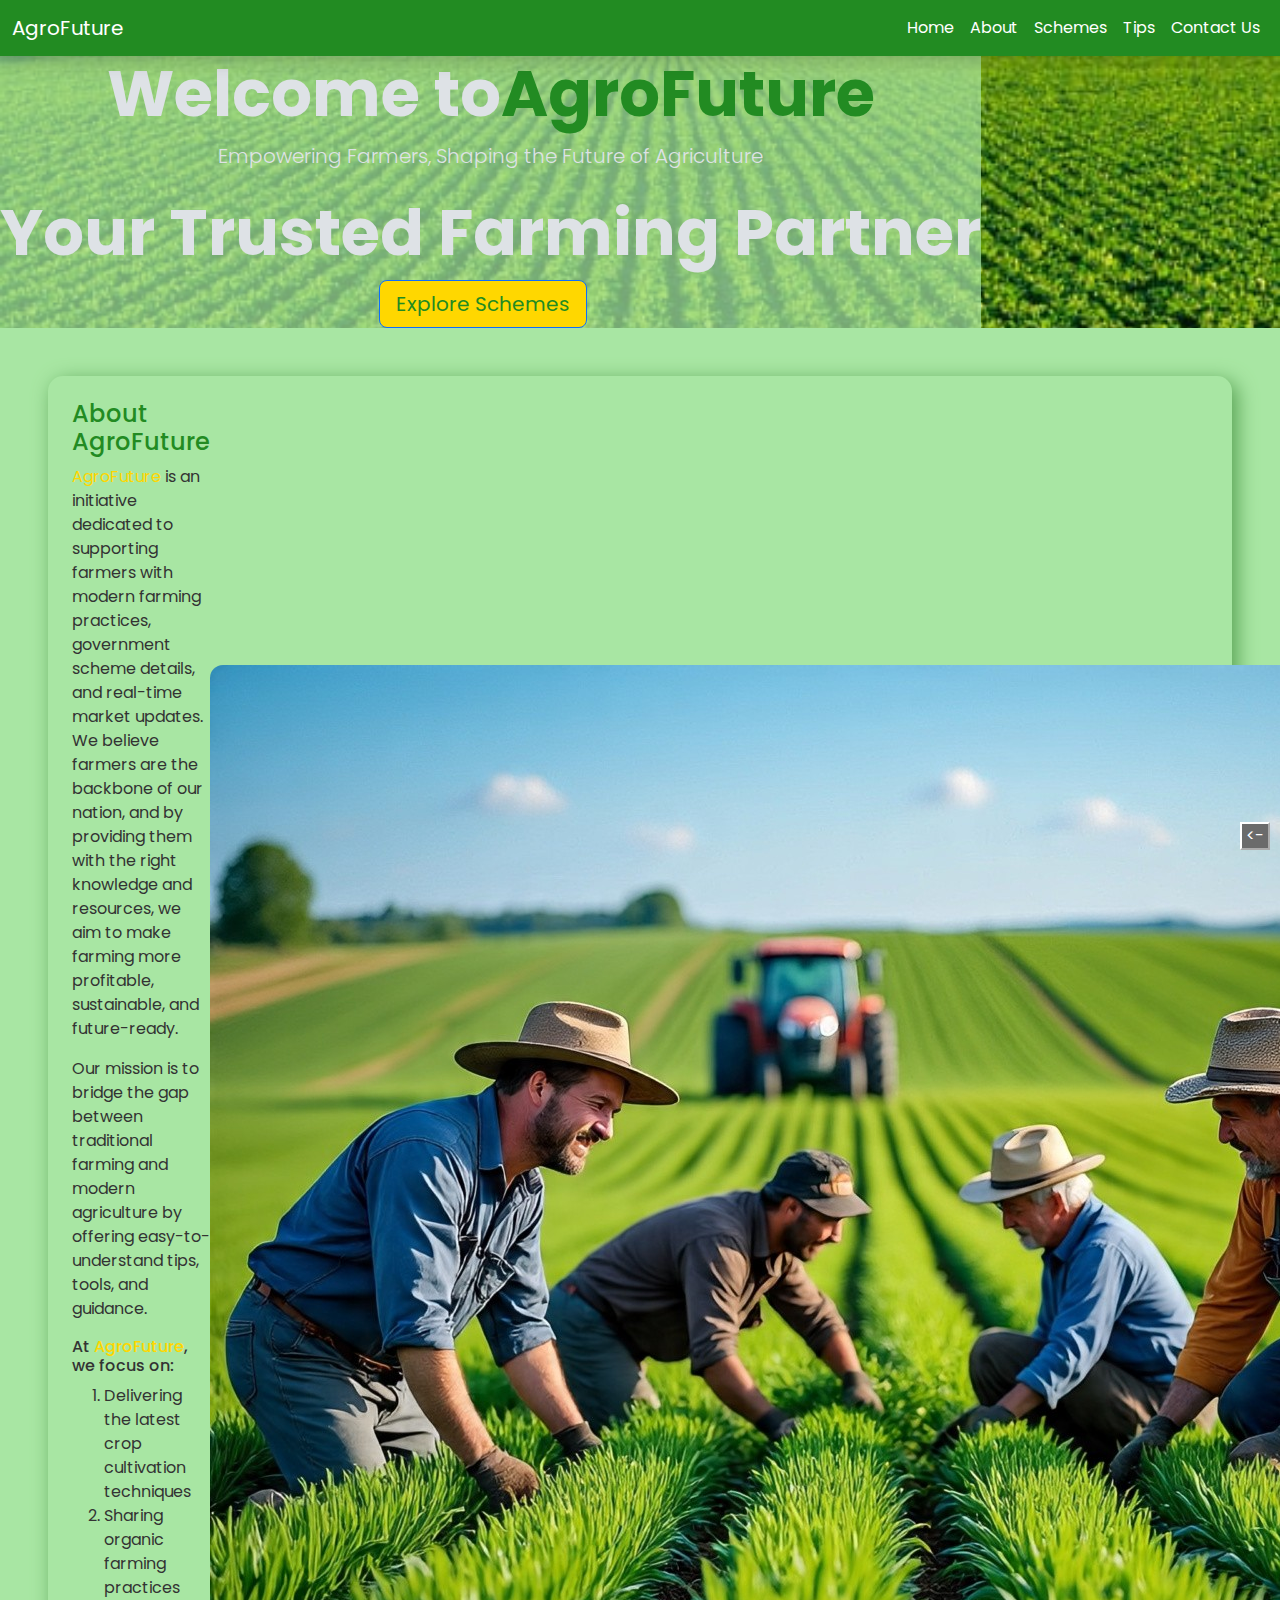
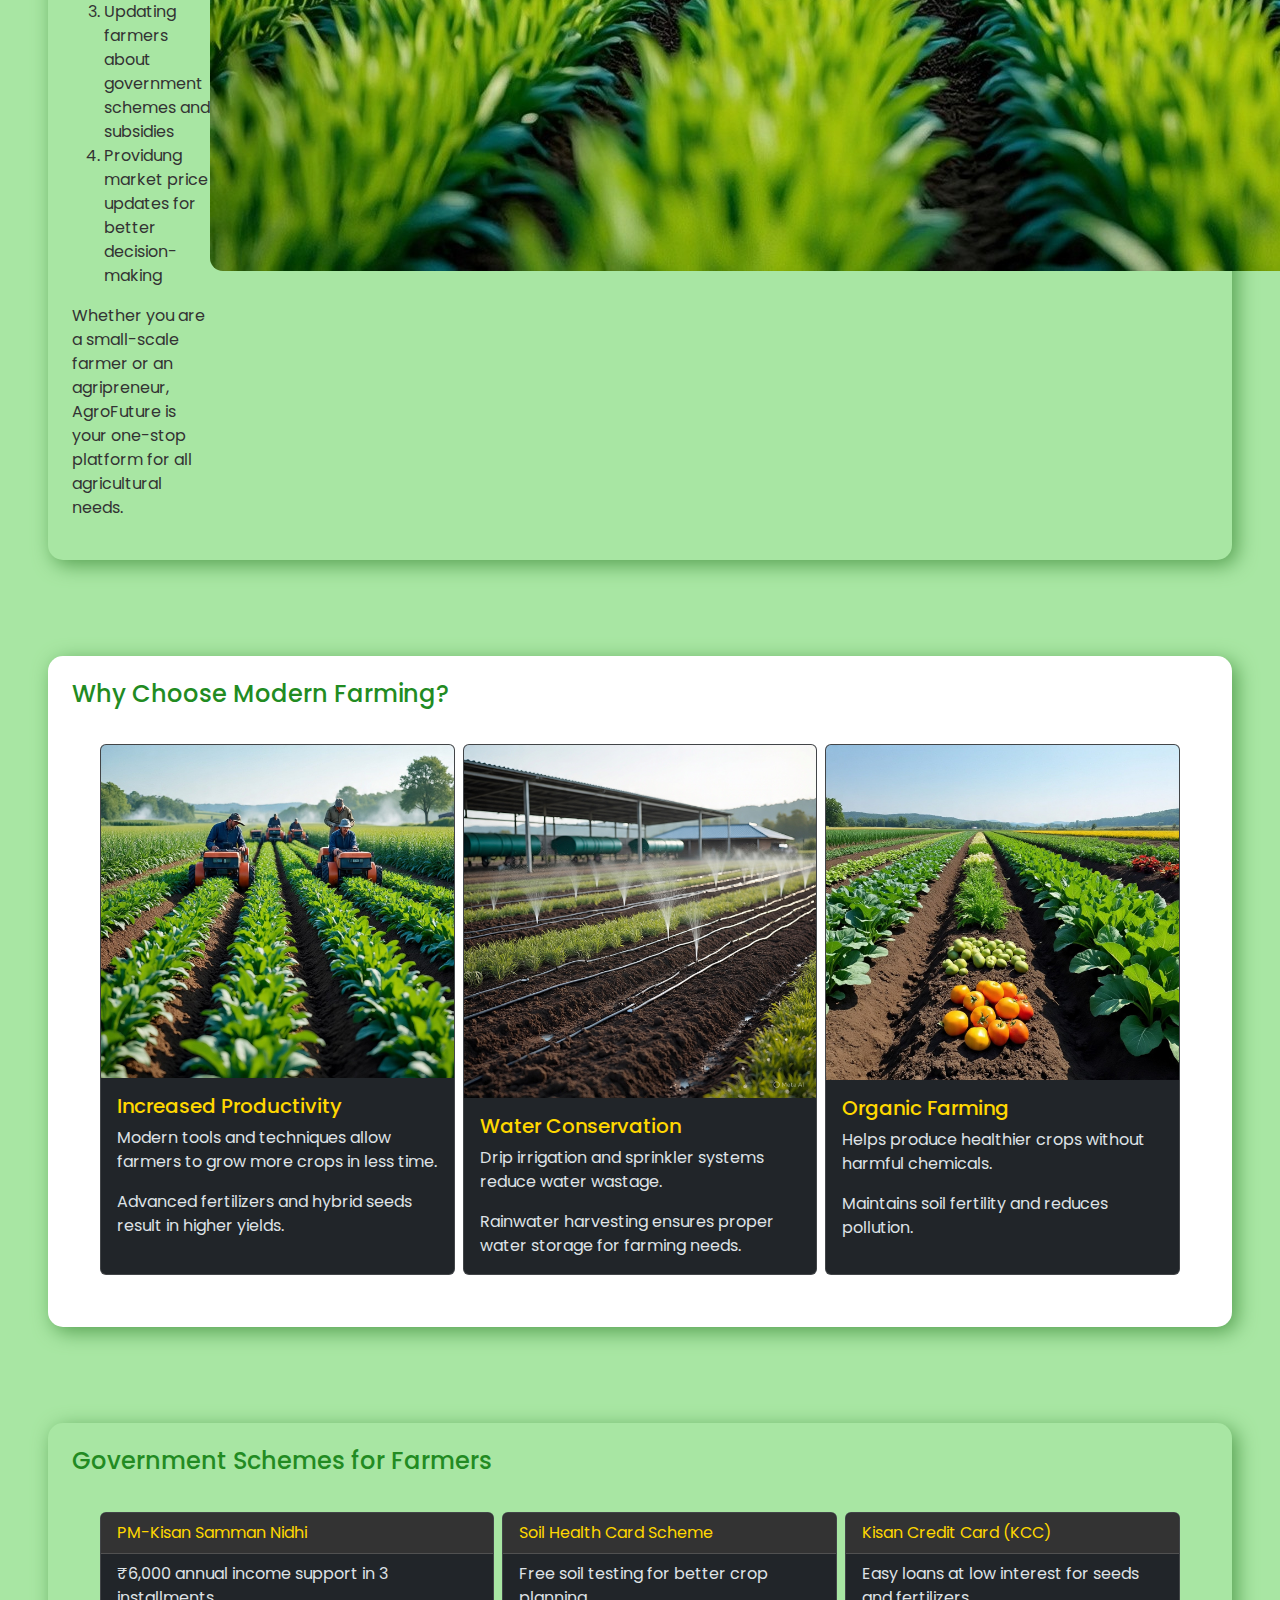
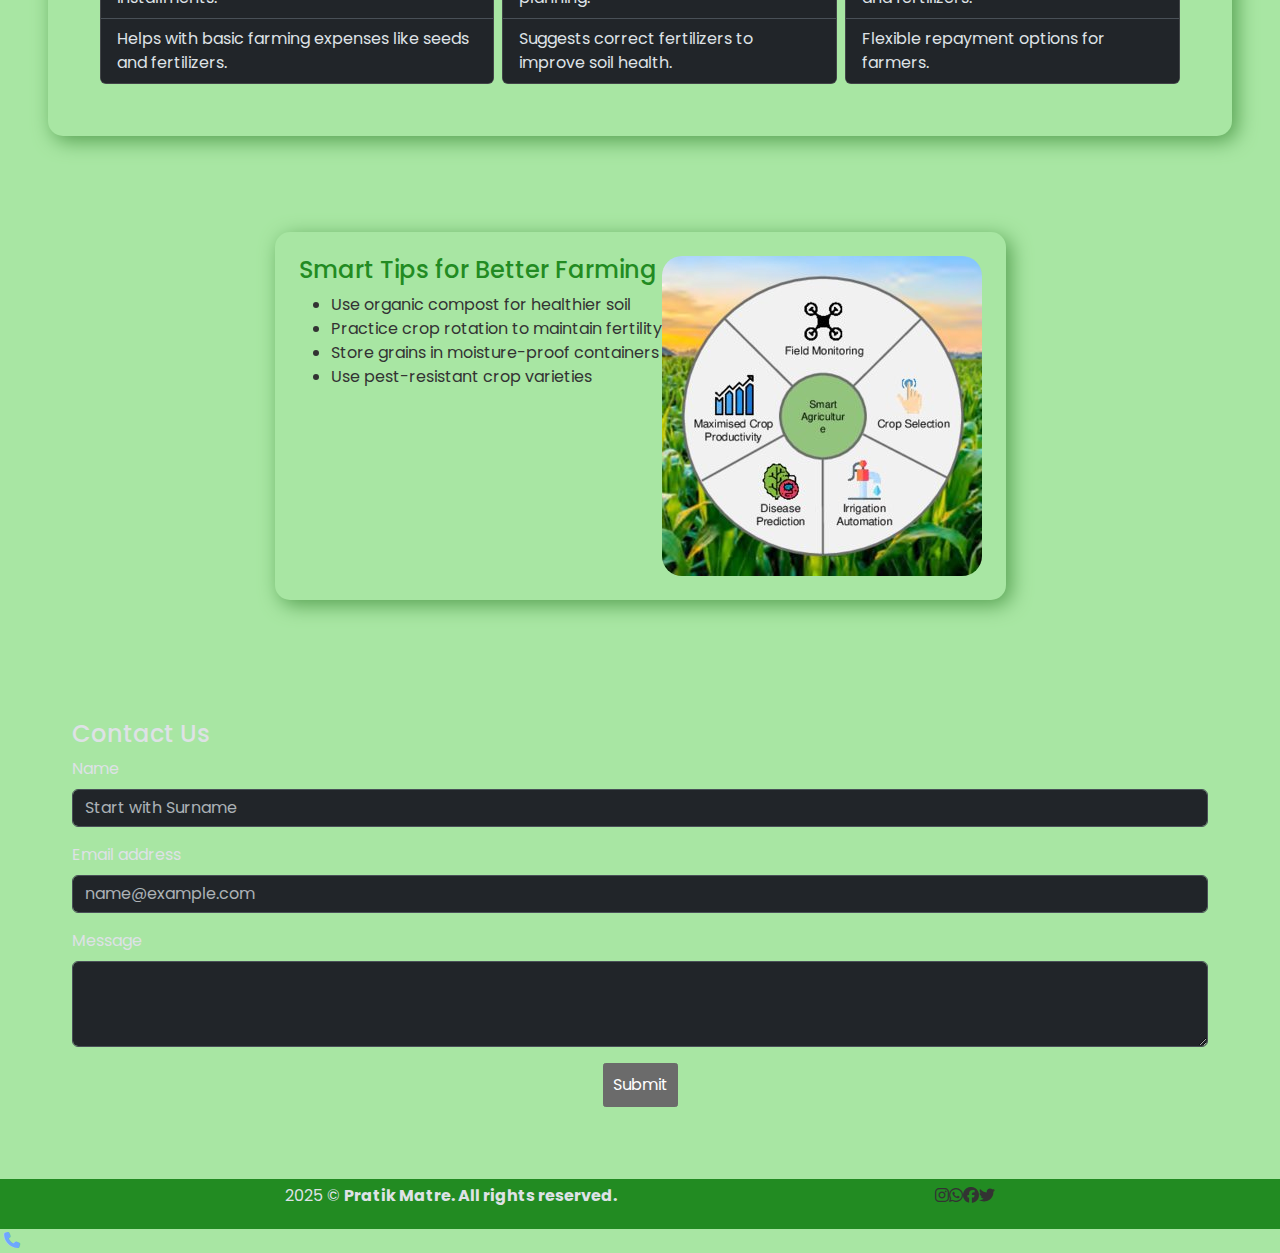
<file: index.html>
<!DOCTYPE html>
<html lang="en" data-bs-theme="dark">
  <head>
    <meta charset="UTF-8" />
    <meta name="viewport" content="width=device-width, initial-scale=1.0" />
    <title>AgroFuture</title>
    <!-- css file -->
    <link rel="stylesheet" href="css/style.css" />
    <!-- bootstrap 5.3.3 -->
    <link
      href="https://cdn.jsdelivr.net/npm/bootstrap@5.3.3/dist/css/bootstrap.min.css"
      rel="stylesheet"
    />
    <!-- font-awesome -->
    <link
      rel="stylesheet"
      href="https://cdnjs.cloudflare.com/ajax/libs/font-awesome/6.7.2/css/all.min.css"
    />
  </head>
  <body>
    <!-- Navbar -->
    <nav class="navbar navbar-expand-lg shadow">
      <div class="container-fluid">
        <!-- Left Side: Brand -->
        <a class="navbar-brand text-white" href="#">AgroFuture</a>

        <!-- Right Side: Toggle Button -->
        <button
          class="navbar-toggler ms-auto"
          type="button"
          data-bs-toggle="collapse"
          data-bs-target="#navbarSupportedContent"
          aria-controls="navbarSupportedContent"
          aria-expanded="false"
          aria-label="Toggle navigation"
        >
          <span class="navbar-toggler-icon"></span>
        </button>

        <!-- Navbar Links -->
        <div
          class="collapse navbar-collapse justify-content-end"
          id="navbarSupportedContent"
        >
          <ul class="navbar-nav mb-2 mb-lg-0">
            <li class="nav-item">
              <a class="nav-link active text-white" href="#home">Home</a>
            </li>
            <li class="nav-item">
              <a class="nav-link text-white" href="#about">About</a>
            </li>
            <li class="nav-item">
              <a class="nav-link text-white" href="#schemes">Schemes</a>
            </li>
            <li class="nav-item">
              <a class="nav-link text-white" href="#tips">Tips</a>
            </li>
            <li class="nav-item">
              <a class="nav-link text-white" href="#contact">Contact Us</a>
            </li>
          </ul>
        </div>
      </div>
    </nav>

    <section
      class="hero d-flex align-items-center justify-content-start text-center"
    >
      <div id="home" class="hero1">
        <div class="content">
          <h2 class="display-3 fw-bold">Welcome to<span>AgroFuture</span></h2>
          <p class="lead mb-4">
            Empowering Farmers, Shaping the Future of Agriculture
          </p>
          <h4 class="display-3 fw-bold">Your Trusted Farming Partner</h4>
          <a href="#courses" class="btn btn-primary btn-lg me-3">
            Explore Schemes
          </a>
        </div>
      </div>
    </section>

    <!-- about section -->
    <section class="about-section p-5" id="about">
      <div class="about d-flex justify-content-start align-items-center p-4">
        <div class="about-content">
          <h4>About AgroFuture</h4>
          <p>
            <span>AgroFuture</span> is an initiative dedicated to supporting
            farmers with modern farming practices, government scheme details,
            and real-time market updates. We believe farmers are the backbone of
            our nation, and by providing them with the right knowledge and
            resources, we aim to make farming more profitable, sustainable, and
            future-ready.
          </p>
          <p>
            Our mission is to bridge the gap between traditional farming and
            modern agriculture by offering easy-to-understand tips, tools, and
            guidance.
          </p>
          <h6>At <span>AgroFuture</span>, we focus on:</h6>
          <ul>
            <li>Delivering the latest crop cultivation techniques</li>
            <li>Sharing organic farming practices</li>
            <li>Updating farmers about government schemes and subsidies</li>
            <li>Providung market price updates for better decision-making</li>
          </ul>
          <p>
            Whether you are a small-scale farmer or an agripreneur, AgroFuture
            is your one-stop platform for all agricultural needs.
          </p>
        </div>
        <div class="about-img">
          <img src="./img/about.jpg" alt="" />
        </div>
      </div>
    </section>
    <!-- Benefits section -->
    <section class="benefits-section p-5">
      <div class="benefits p-4">
        <h4>Why Choose Modern Farming?</h4>
        <div class="benefits-card d-flex justify-content-evenly p-4">
          <div class="card m-1" style="width: auto">
            <img src="./img/card1.jpg" class="card-img-top" alt="..." />
            <div class="card-body">
              <h5 class="card-title">Increased Productivity</h5>
              <p class="card-text">
                Modern tools and techniques allow farmers to grow more crops in
                less time.
              </p>
              <p class="card-text">
                Advanced fertilizers and hybrid seeds result in higher yields.
              </p>
            </div>
          </div>
          <div class="card m-1" style="width: auto">
            <img src="./img/card2.jpg" class="card-img-top" alt="..." />
            <div class="card-body">
              <h5 class="card-title">Water Conservation</h5>
              <p class="card-text">
                Drip irrigation and sprinkler systems reduce water wastage.
              </p>
              <p class="card-text">
                Rainwater harvesting ensures proper water storage for farming
                needs.
              </p>
            </div>
          </div>
          <div class="card m-1" style="width: auto">
            <img src="./img/card3.jpg" class="card-img-top" alt="..." />
            <div class="card-body">
              <h5 class="card-title">Organic Farming</h5>
              <p class="card-text">
                Helps produce healthier crops without harmful chemicals.
              </p>
              <p class="card-text">
                Maintains soil fertility and reduces pollution.
              </p>
            </div>
          </div>
        </div>
      </div>
    </section>

    <!-- schemes-section -->
    <section class="schemes-section p-5" id="schemes">
      <div class="scheme-list p-4">
        <h4>Government Schemes for Farmers</h4>
        <div class="scheme-item d-flex justify-content-evenly p-4">
          <div class="card m-1" style="width: auto">
            <div class="card-header">PM-Kisan Samman Nidhi</div>
            <ul class="list-group list-group-flush">
              <li class="list-group-item">
                ₹6,000 annual income support in 3 installments.
              </li>
              <li class="list-group-item">
                Helps with basic farming expenses like seeds and fertilizers.
              </li>
            </ul>
          </div>
          <div class="card m-1" style="width: auto">
            <div class="card-header">Soil Health Card Scheme</div>
            <ul class="list-group list-group-flush">
              <li class="list-group-item">
                Free soil testing for better crop planning.
              </li>
              <li class="list-group-item">
                Suggests correct fertilizers to improve soil health.
              </li>
            </ul>
          </div>
          <div class="card m-1" style="width: auto">
            <div class="card-header">Kisan Credit Card (KCC)</div>
            <ul class="list-group list-group-flush">
              <li class="list-group-item">
                Easy loans at low interest for seeds and fertilizers.
              </li>
              <li class="list-group-item">
                Flexible repayment options for farmers.
              </li>
            </ul>
          </div>
        </div>
      </div>
    </section>
    <!-- Tips section  -->
    <section class="tips-section d-flex justify-content-center p-5" id="tips">
      <div class="tip-list d-flex justify-content-center p-4">
        <div class="tip-list1">
          <div class="tip-heading">
            <h4>Smart Tips for Better Farming</h4>
          </div>
          <div class="tip-item">
            <ul>
              <li>Use organic compost for healthier soil</li>
              <li>Practice crop rotation to maintain fertility</li>
              <li>Store grains in moisture-proof containers</li>
              <li>Use pest-resistant crop varieties</li>
            </ul>
          </div>
        </div>
        <div class="img">
          <img src="./img/tips.jpg" alt="" />
        </div>
      </div>
    </section>

    <!-- contact us section -->
    <section class="contact-us p-4" id="contact">
      <form action="">
        <div class="form p-5">
          <h4>Contact Us</h4>
          <div class="mb-3">
            <label for="name" class="form-label">Name</label>
            <input
              type="text"
              class="form-control"
              id="name"
              placeholder="Start with Surname"
            />
          </div>
          <div class="mb-3">
            <label for="email1" class="form-label">Email address</label>
            <input
              type="email"
              class="form-control"
              id="email1"
              placeholder="name@example.com"
            />
          </div>
          <div class="mb-3">
            <label for="textarea1" class="form-label">Message</label>
            <textarea class="form-control" id="textarea1" rows="3"></textarea>
          </div>
          <div class="button d-flex justify-content-center">
            <input type="button" value="Submit" class="p-2" />
          </div>
        </div>
      </form>
    </section>

    <!-- footer -->
    <footer>
      <div class="footer d-flex justify-content-evenly align-items-center">
        <div class="copyright d-flex align-items-center">
          <p>2025 &copy; <b>Pratik Matre. All rights reserved.</b></p>
        </div>
        <div class="icons">
          <ul class="d-flex align-items-center">
            <li><i class="fa-brands fa-instagram"></i></li>
            <li><i class="fa-brands fa-whatsapp"></i></li>
            <li><i class="fa-brands fa-facebook"></i></li>
            <li><i class="fa-brands fa-twitter"></i></li>
          </ul>
        </div>
      </div>
    </footer>
    <div class="fixed">
      <div class="call px-1 py-0.9">
        <a href="tel:+91 1234567890">
          <i class="fa-solid fa-phone"></i>
        </a>
      </div>
      <div class="back-up">
        <a href="#home">
          <button class="px-1 py-0.8"><-</button>
        </a>
      </div>
    </div>

    <!-- bootstrap 5.3.3 -->
    <script src="https://cdn.jsdelivr.net/npm/bootstrap@5.3.3/dist/js/bootstrap.bundle.min.js"></script>
  </body>
</html>
</file>
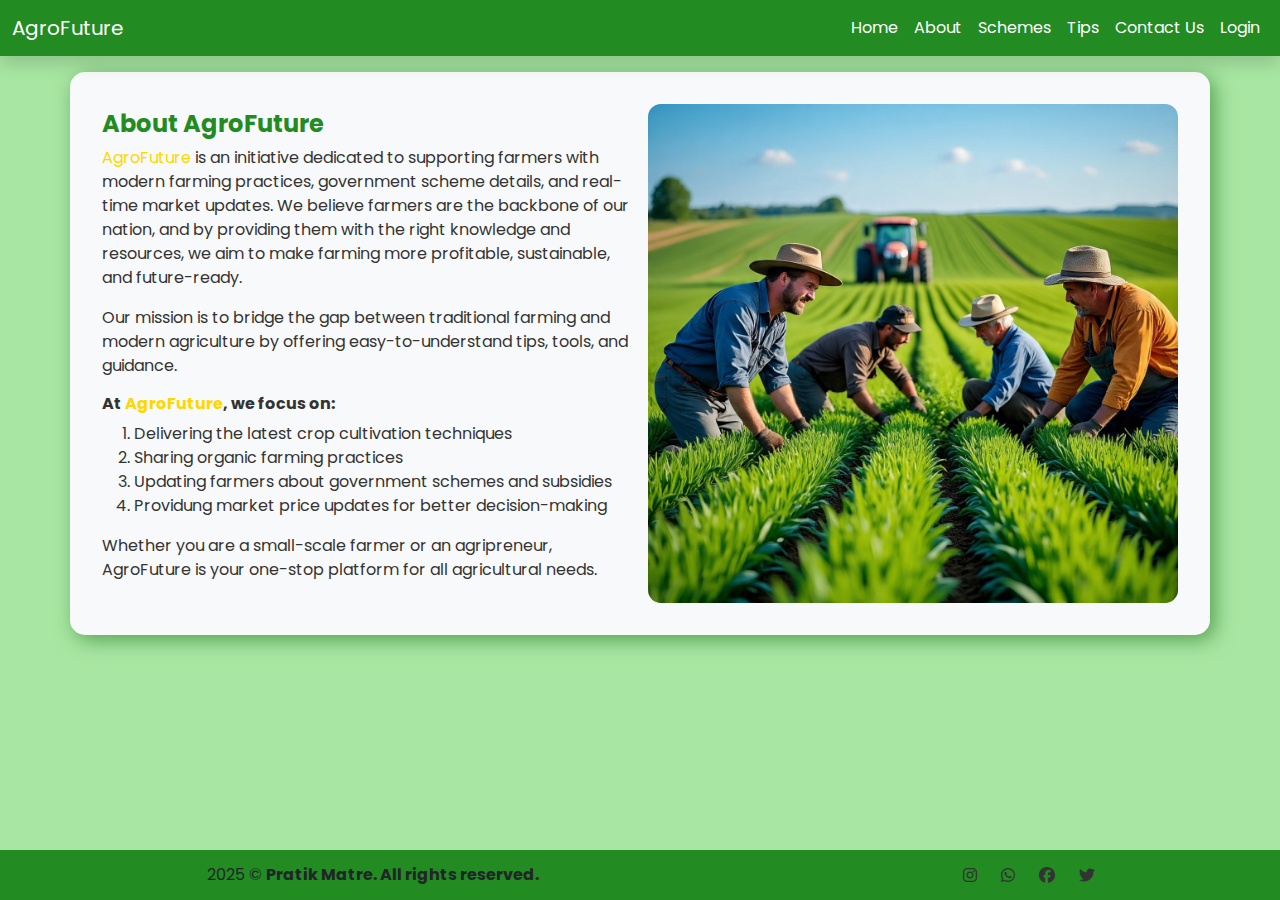
<file: about.html>
<!DOCTYPE html>
<html lang="en">
  <head>
    <meta charset="UTF-8" />
    <meta name="viewport" content="width=device-width, initial-scale=1.0" />
    <title>AgroFuture</title>
    <!-- css file -->
    <link rel="stylesheet" href="css/style.css" />
    <!-- bootstrap 5.3.3 -->
    <link
      href="https://cdn.jsdelivr.net/npm/bootstrap@5.3.3/dist/css/bootstrap.min.css"
      rel="stylesheet"
    />
    <!-- font-awesome -->
    <link
      rel="stylesheet"
      href="https://cdnjs.cloudflare.com/ajax/libs/font-awesome/6.7.2/css/all.min.css"
    />
  </head>
  <body class="d-flex flex-column min-vh-100">
    <!-- Navbar -->
    <nav class="navbar navbar-expand-lg shadow sticky-top">
      <div class="container-fluid">
        <!-- Left Side: Brand -->
        <a class="navbar-brand text-white" href="#">AgroFuture</a>

        <!-- Right Side: Toggle Button -->
        <button
          class="navbar-toggler ms-auto"
          type="button"
          data-bs-toggle="collapse"
          data-bs-target="#navbarSupportedContent"
          aria-controls="navbarSupportedContent"
          aria-expanded="false"
          aria-label="Toggle navigation"
        >
          <span class="navbar-toggler-icon"></span>
        </button>

        <!-- Navbar Links -->
        <div
          class="collapse navbar-collapse justify-content-end"
          id="navbarSupportedContent"
        >
          <ul class="navbar-nav mb-2 mb-lg-0">
            <li class="nav-item">
              <a class="nav-link active text-white" href="index.html">Home</a>
            </li>
            <li class="nav-item">
              <a class="nav-link text-white" href="about.html">About</a>
            </li>
            <li class="nav-item">
              <a class="nav-link text-white" href="schemes.html">Schemes</a>
            </li>
            <li class="nav-item">
              <a class="nav-link text-white" href="tips.html">Tips</a>
            </li>
            <li class="nav-item">
              <a class="nav-link text-white" href="contact.html">Contact Us</a>
            </li>
            <li class="nav-item">
              <a class="nav-link text-white" href="admin.html">Login</a>
            </li>
          </ul>
        </div>
      </div>
    </nav>

    <!-- about section -->
    <section class="container-fluid flex-grow-1 my-3 about-section">
      <div
        class="container d-flex flex-column flex-md-row justify-content-center align-items-center bg-light p-md-1 p-lg-4 about"
      >
        <div
          class="d-flex flex-column align-items-center align-items-sm-start w-100 w-sm-75 p-2 about-content"
        >
          <h4 class="fw-bold">About AgroFuture</h4>
          <p>
            <span>AgroFuture</span> is an initiative dedicated to supporting
            farmers with modern farming practices, government scheme details,
            and real-time market updates. We believe farmers are the backbone of
            our nation, and by providing them with the right knowledge and
            resources, we aim to make farming more profitable, sustainable, and
            future-ready.
          </p>
          <p>
            Our mission is to bridge the gap between traditional farming and
            modern agriculture by offering easy-to-understand tips, tools, and
            guidance.
          </p>
          <h6 class="fw-bold">At <span>AgroFuture</span>, we focus on:</h6>
          <ul>
            <li>Delivering the latest crop cultivation techniques</li>
            <li>Sharing organic farming practices</li>
            <li>Updating farmers about government schemes and subsidies</li>
            <li>Providung market price updates for better decision-making</li>
          </ul>
          <p>
            Whether you are a small-scale farmer or an agripreneur, AgroFuture
            is your one-stop platform for all agricultural needs.
          </p>
        </div>
        <div class="img w-100 w-sm-25 p-2 about-img">
          <img src="./img/about.jpg" alt="" class="img-fluid" />
        </div>
      </div>
    </section>

    <!-- footer -->
    <footer class="">
      <div
        class="row d-flex justify-content-center align-items-center m-0 footer"
      >
        <div
          class="col-12 col-sm-7 d-flex justify-content-center align-items-center copyright"
        >
          <p class="m-0">
            2025 &copy; <b>Pratik Matre. All rights reserved.</b>
          </p>
        </div>
        <div
          class="col-12 col-sm-5 d-flex justify-content-center align-items-center icons"
        >
          <ul class="d-flex align-items-center m-0">
            <li class="px-2"><i class="p-1 fa-brands fa-instagram"></i></li>
            <li class="px-2"><i class="p-1 fa-brands fa-whatsapp"></i></li>
            <li class="px-2"><i class="p-1 fa-brands fa-facebook"></i></li>
            <li class="px-2"><i class="p-1 fa-brands fa-twitter"></i></li>
          </ul>
        </div>
      </div>
    </footer>

    <!-- bootstrap 5.3.3 -->
    <script src="https://cdn.jsdelivr.net/npm/bootstrap@5.3.3/dist/js/bootstrap.bundle.min.js"></script>
  </body>
</html>
</file>
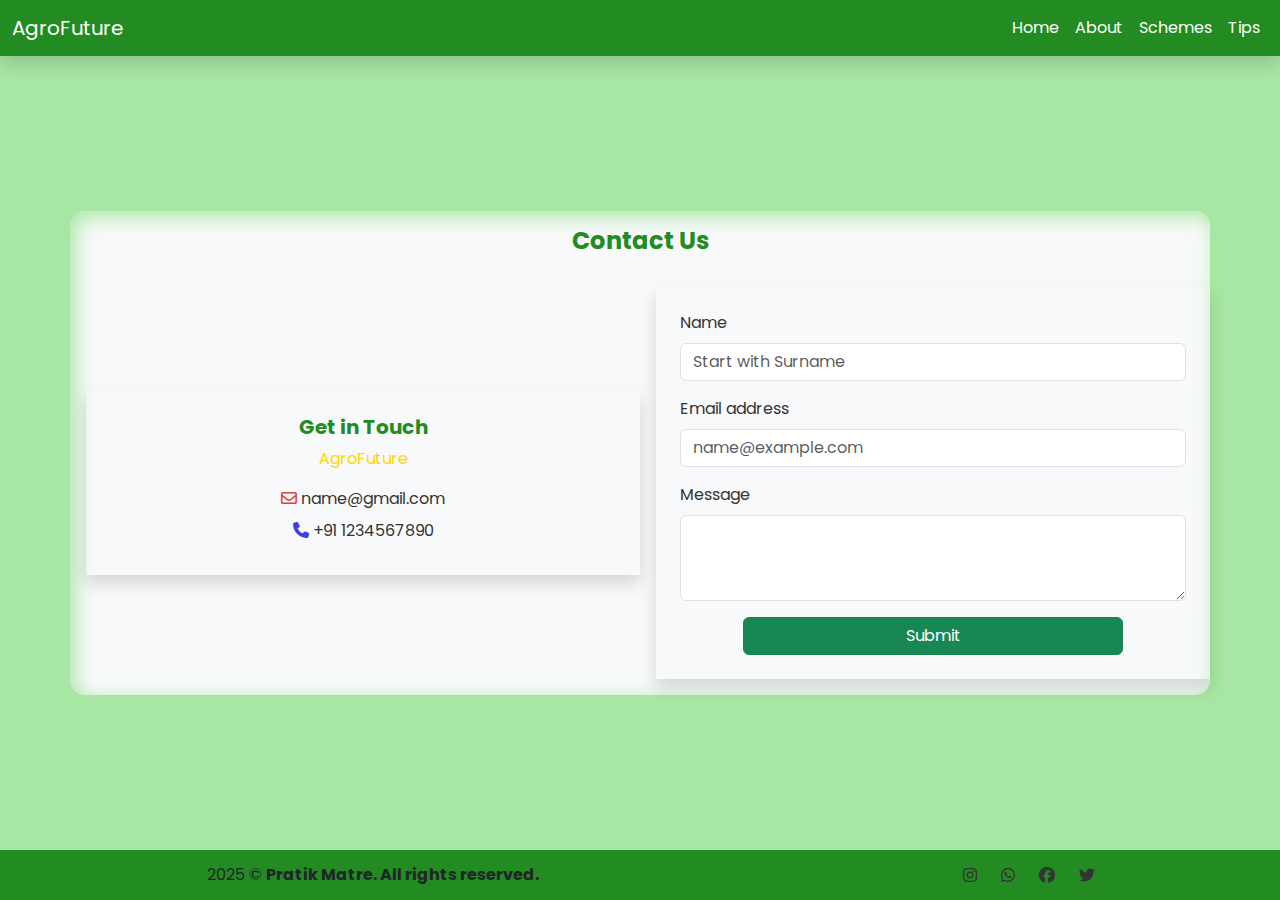
<file: contact.html>
<!DOCTYPE html>
<html lang="en">
  <head>
    <meta charset="UTF-8" />
    <meta name="viewport" content="width=device-width, initial-scale=1.0" />
    <title>AgroFuture</title>
    <!-- css file -->
    <link rel="stylesheet" href="css/style.css" />
    <!-- bootstrap 5.3.3 -->
    <link
      href="https://cdn.jsdelivr.net/npm/bootstrap@5.3.3/dist/css/bootstrap.min.css"
      rel="stylesheet"
    />
    <!-- bootstrap icons -->
    <link
      rel="stylesheet"
      href="https://cdn.jsdelivr.net/npm/bootstrap-icons@1.13.1/font/bootstrap-icons.min.css"
    />
    <!-- font-awesome -->
    <link
      rel="stylesheet"
      href="https://cdnjs.cloudflare.com/ajax/libs/font-awesome/6.7.2/css/all.min.css"
    />
  </head>
  <body class="d-flex flex-column min-vh-100">
    <!-- Navbar -->
    <nav class="navbar navbar-expand-lg shadow sticky-top">
      <div class="container-fluid">
        <!-- Left Side: Brand -->
        <a class="navbar-brand text-white" href="#">AgroFuture</a>

        <!-- Right Side: Toggle Button -->
        <button
          class="navbar-toggler ms-auto"
          type="button"
          data-bs-toggle="collapse"
          data-bs-target="#navbarSupportedContent"
          aria-controls="navbarSupportedContent"
          aria-expanded="false"
          aria-label="Toggle navigation"
        >
          <span class="navbar-toggler-icon"></span>
        </button>

        <!-- Navbar Links -->
        <div
          class="collapse navbar-collapse justify-content-end"
          id="navbarSupportedContent"
        >
          <ul class="navbar-nav mb-2 mb-lg-0">
            <li class="nav-item">
              <a class="nav-link active text-white" href="index.html">Home</a>
            </li>
            <li class="nav-item">
              <a class="nav-link text-white" href="about.html">About</a>
            </li>
            <li class="nav-item">
              <a class="nav-link text-white" href="schemes.html">Schemes</a>
            </li>
            <li class="nav-item">
              <a class="nav-link text-white" href="tips.html">Tips</a>
            </li>
            <!-- <li class="nav-item">
              <a class="nav-link text-white" href="contact.html">Contact Us</a>
            </li> -->
          </ul>
        </div>
      </div>
    </nav>

    <!-- contact us section -->
    <section
      class="container-fluid flex-grow-1 d-flex justify-content-center align-items-center my-3"
    >
      <div class="container bg-light p-3 contact">
        <div class="row">
          <div class="col-12 text-center mb-4 contactHeading">
            <h4 class="fw-bold">Contact Us</h4>
          </div>
          <div
            class="d-flex flex-sm-row flex-column-reverse justify-content-evenly align-items-center gap-3"
          >
            <!-- Contact Info -->
            <div class="col-12 col-sm-6 shadow p-4 text-center directCont">
              <h5 class="fw-bold">Get in Touch</h5>
              <p>AgroFuture</p>
              <a class="d-block mb-2" href="mailto:name@gmail.com"
                ><i class="fa-regular fa-envelope pe-1 email"></i
                >name@gmail.com</a
              >
              <a class="d-block mb-2" href="tel:+911234567890"
                ><i class="fa-solid fa-phone pe-1 call"></i>+91 1234567890</a
              >
            </div>

            <!-- Contact Form -->
            <div class="col-12 col-sm-6 shadow p-4 contactForm">
              <form action="#" method="post">
                <div class="mb-3">
                  <label for="name" class="form-label">Name</label>
                  <input
                    type="text"
                    name="name"
                    class="form-control"
                    id="name"
                    placeholder="Start with Surname"
                    required
                  />
                </div>
                <div class="mb-3">
                  <label for="email1" class="form-label">Email address</label>
                  <input
                    type="email"
                    name="email"
                    class="form-control"
                    id="email1"
                    placeholder="name@example.com"
                    required
                  />
                </div>
                <div class="mb-3">
                  <label for="textarea1" class="form-label">Message</label>
                  <textarea
                    class="form-control"
                    name="message"
                    id="textarea1"
                    rows="3"
                    required
                  ></textarea>
                </div>
                <div class="d-flex justify-content-center">
                  <button type="submit" class="btn btn-success w-75">
                    Submit
                  </button>
                </div>
              </form>
            </div>
          </div>
        </div>
      </div>
    </section>

    <!-- footer -->
    <footer class="">
      <div
        class="row d-flex justify-content-center align-items-center m-0 footer"
      >
        <div
          class="col-12 col-sm-7 d-flex justify-content-center align-items-center copyright"
        >
          <p class="m-0">
            2025 &copy; <b>Pratik Matre. All rights reserved.</b>
          </p>
        </div>
        <div
          class="col-12 col-sm-5 d-flex justify-content-center align-items-center icons"
        >
          <ul class="d-flex align-items-center m-0">
            <li class="px-2"><i class="p-1 fa-brands fa-instagram"></i></li>
            <li class="px-2"><i class="p-1 fa-brands fa-whatsapp"></i></li>
            <li class="px-2"><i class="p-1 fa-brands fa-facebook"></i></li>
            <li class="px-2"><i class="p-1 fa-brands fa-twitter"></i></li>
          </ul>
        </div>
      </div>
    </footer>

    <!-- bootstrap 5.3.3 -->
    <script src="https://cdn.jsdelivr.net/npm/bootstrap@5.3.3/dist/js/bootstrap.bundle.min.js"></script>
  </body>
</html>
</file>
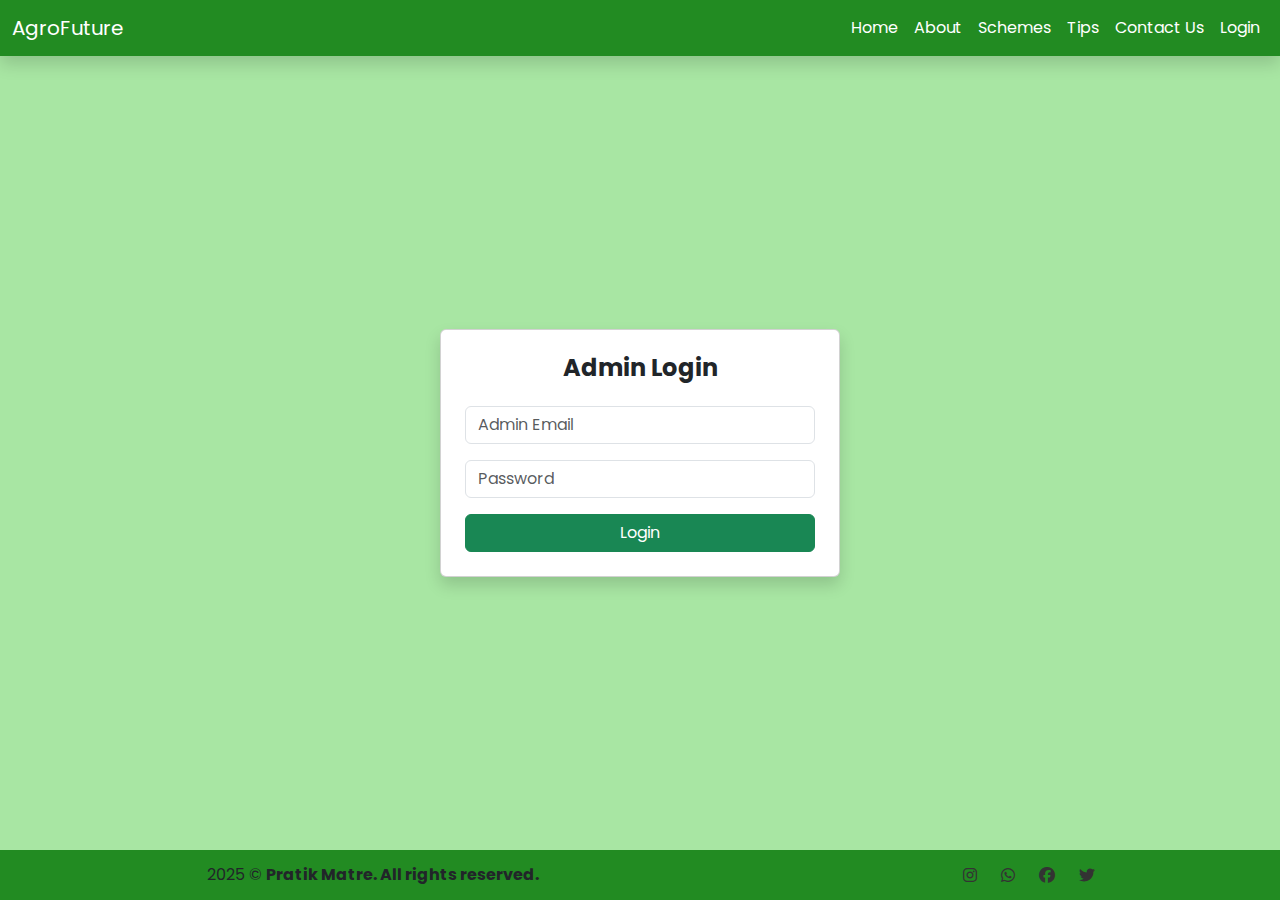
<file: dashboard.html>
<!DOCTYPE html>
<html lang="en">
  <head>
    <meta charset="UTF-8" />
    <meta name="viewport" content="width=device-width, initial-scale=1.0" />
    <title>AgroFuture - Admin Dashboard</title>
    <link rel="stylesheet" href="css/style.css" />
    <link href="https://cdn.jsdelivr.net/npm/bootstrap@5.3.3/dist/css/bootstrap.min.css" rel="stylesheet" />
    <link rel="stylesheet" href="https://cdn.jsdelivr.net/npm/bootstrap-icons@1.13.1/font/bootstrap-icons.min.css" />
    <link rel="stylesheet" href="https://cdnjs.cloudflare.com/ajax/libs/font-awesome/6.7.2/css/all.min.css" />
  </head>
  <body class="d-flex flex-column min-vh-100">
    <!-- Navbar -->
    <nav class="navbar navbar-expand-lg shadow sticky-top">
      <div class="container-fluid">
        <a class="navbar-brand text-white" href="#">AgroFuture</a>
        <button class="btn btn-danger ms-auto" onclick="logout()">Logout</button>
      </div>
    </nav>

    <!-- Dashboard Section -->
    <section class="container my-5 flex-grow-1">
      <div class="text-center">
        <h2 class="fw-bold">Welcome Admin</h2>
        <p class="lead">Manage your submissions and content here.</p>
        <a href="forms.html" class="btn btn-primary px-4">View Submitted Forms</a>
      </div>
    </section>

    <!-- Footer -->
    <footer>
      <div class="row d-flex justify-content-center align-items-center m-0 footer">
        <div class="col-12 col-sm-7 d-flex justify-content-center align-items-center copyright">
          <p class="m-0">2025 &copy; <b>Pratik Matre. All rights reserved.</b></p>
        </div>
        <div class="col-12 col-sm-5 d-flex justify-content-center align-items-center icons">
          <ul class="d-flex align-items-center m-0">
            <li class="px-2"><i class="p-1 fa-brands fa-instagram"></i></li>
            <li class="px-2"><i class="p-1 fa-brands fa-whatsapp"></i></li>
            <li class="px-2"><i class="p-1 fa-brands fa-facebook"></i></li>
            <li class="px-2"><i class="p-1 fa-brands fa-twitter"></i></li>
          </ul>
        </div>
      </div>
    </footer>

    <script>
      // Protect Dashboard
      window.onload = () => {
        if (localStorage.getItem("isAdminLoggedIn") !== "true") {
          alert("You must login first!");
          window.location.href = "admin.html";
        }
      };

      function logout() {
        localStorage.removeItem("isAdminLoggedIn");
        window.location.href = "admin.html";
      }
    </script>
    <script src="https://cdn.jsdelivr.net/npm/bootstrap@5.3.3/dist/js/bootstrap.bundle.min.js"></script>
  </body>
</html>
</file>
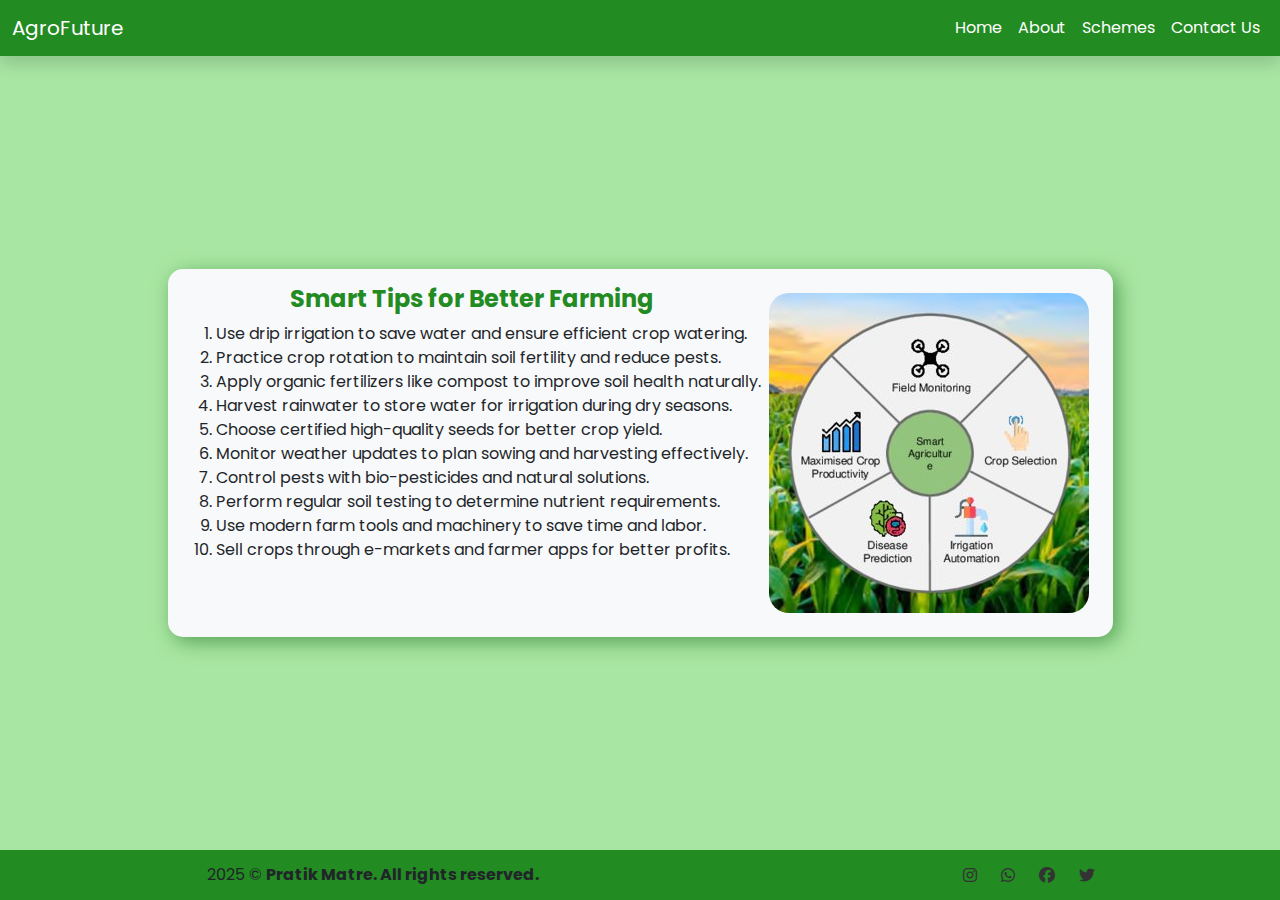
<file: tips.html>
<!DOCTYPE html>
<html lang="en">
  <head>
    <meta charset="UTF-8" />
    <meta name="viewport" content="width=device-width, initial-scale=1.0" />
    <title>AgroFuture</title>
    <!-- css file -->
    <link rel="stylesheet" href="css/style.css" />
    <!-- bootstrap 5.3.3 -->
    <link
      href="https://cdn.jsdelivr.net/npm/bootstrap@5.3.3/dist/css/bootstrap.min.css"
      rel="stylesheet"
    />
    <!-- font-awesome -->
    <link
      rel="stylesheet"
      href="https://cdnjs.cloudflare.com/ajax/libs/font-awesome/6.7.2/css/all.min.css"
    />
  </head>
  <body class="d-flex flex-column min-vh-100">
    <!-- Navbar -->
    <nav class="navbar navbar-expand-lg shadow sticky-top">
      <div class="container-fluid">
        <!-- Left Side: Brand -->
        <a class="navbar-brand text-white" href="#">AgroFuture</a>

        <!-- Right Side: Toggle Button -->
        <button
          class="navbar-toggler ms-auto"
          type="button"
          data-bs-toggle="collapse"
          data-bs-target="#navbarSupportedContent"
          aria-controls="navbarSupportedContent"
          aria-expanded="false"
          aria-label="Toggle navigation"
        >
          <span class="navbar-toggler-icon"></span>
        </button>

        <!-- Navbar Links -->
        <div
          class="collapse navbar-collapse justify-content-end"
          id="navbarSupportedContent"
        >
          <ul class="navbar-nav mb-2 mb-lg-0">
            <li class="nav-item">
              <a class="nav-link active text-white" href="index.html">Home</a>
            </li>
            <li class="nav-item">
              <a class="nav-link text-white" href="index.html">About</a>
            </li>
            <li class="nav-item">
              <a class="nav-link text-white" href="schemes.html">Schemes</a>
            </li>
            <!-- <li class="nav-item">
              <a class="nav-link text-white" href="tips.html">Tips</a>
            </li> -->
            <li class="nav-item">
              <a class="nav-link text-white" href="contact.html">Contact Us</a>
            </li>
          </ul>
        </div>
      </div>
    </nav>

    <!-- Tips section  -->
    <section
      class="container-fluid d-flex justify-content-center align-items-center flex-grow-1 tips-section my-3"
    >
      <div
        class="d-flex flex-column flex-md-row justify-content-sm-evenly bg-light p-2 p-sm-3 tip-list"
      >
        <div class="d-flex flex-column align-items-center">
          <div class="tip-heading">
            <h4 class="fw-bold">Smart Tips for Better Farming</h4>
          </div>
          <div class="tip-item">
            <ol>
              <li>
                Use drip irrigation to save water and ensure efficient crop
                watering.
              </li>
              <li>
                Practice crop rotation to maintain soil fertility and reduce
                pests.
              </li>
              <li>
                Apply organic fertilizers like compost to improve soil health
                naturally.
              </li>
              <li>
                Harvest rainwater to store water for irrigation during dry
                seasons.
              </li>
              <li>
                Choose certified high-quality seeds for better crop yield.
              </li>
              <li>
                Monitor weather updates to plan sowing and harvesting
                effectively.
              </li>
              <li>Control pests with bio-pesticides and natural solutions.</li>
              <li>
                Perform regular soil testing to determine nutrient requirements.
              </li>
              <li>
                Use modern farm tools and machinery to save time and labor.
              </li>
              <li>
                Sell crops through e-markets and farmer apps for better profits.
              </li>
            </ol>
          </div>
        </div>
        <div
          class="img d-flex flex-grow-1 justify-content-center align-items-center p-2"
        >
          <img src="./img/tips.jpg" alt="" class="img-fluid" />
        </div>
      </div>
    </section>

    <!-- footer -->
    <footer class="">
      <div
        class="row d-flex justify-content-center align-items-center m-0 footer"
      >
        <div
          class="col-12 col-sm-7 d-flex justify-content-center align-items-center copyright"
        >
          <p class="m-0">
            2025 &copy; <b>Pratik Matre. All rights reserved.</b>
          </p>
        </div>
        <div
          class="col-12 col-sm-5 d-flex justify-content-center align-items-center icons"
        >
          <ul class="d-flex align-items-center m-0">
            <li class="px-2"><i class="p-1 fa-brands fa-instagram"></i></li>
            <li class="px-2"><i class="p-1 fa-brands fa-whatsapp"></i></li>
            <li class="px-2"><i class="p-1 fa-brands fa-facebook"></i></li>
            <li class="px-2"><i class="p-1 fa-brands fa-twitter"></i></li>
          </ul>
        </div>
      </div>
    </footer>

    <!-- bootstrap 5.3.3 -->
    <script src="https://cdn.jsdelivr.net/npm/bootstrap@5.3.3/dist/js/bootstrap.bundle.min.js"></script>
  </body>
</html>
</file>
<file: css/style.css>
@import url('https://fonts.googleapis.com/css2?family=Menbere:wght@100..700&family=Merienda:wght@500&family=Poppins:wght@400;500;600&display=swap');

*{
    margin: 0px;
    padding: 0px;
    box-sizing: border-box;
    font-family: "Poppins", sans-serif;
        /* font-family: "Merienda", cursive; */
}
:root{
  --primary-color: #228b22;
  --secondary-color: #ffd700;
  --bg-color: #A8E6A3;
  --text-color:#333333;
}
body{
    background-color: var(--bg-color) !important;
}
.navbar{
    background-color: var(--primary-color);
}
.navbar .container-fluid a:hover,
.collapse .navbar-nav .nav-item a:hover{
    color: var(--secondary-color) !important;
}
.hero {
  background-image: url(../img/bg.jpg);
  background-repeat: no-repeat;
  background-position: center;
  background-size: cover;
}

.hero1 {
  background-color: rgba(168, 230, 163, 0.7);
}

.content h2 span{
  color: var(--primary-color);
}
.content .btn{
    background-color: var(--secondary-color);
    color: var(--primary-color);
}

.about{
  border-radius: 15px;
  box-shadow: 5px 5px 20px #57a152;
}
.about-content h4{
  color: var(--primary-color);
}
.about-content h6, .about-content p, ul li{
  color: var(--text-color);
}
.about-content p span, .about-content h6 span{
  color: var(--secondary-color);
}
.about-content ul li{
  list-style: decimal;
}
.about-img img{
  border-radius: 13px;
}

.benefits{
  background-color: #ffffff;
  border-radius: 15px;
  box-shadow: 5px 5px 20px #57a152;
}
.benefits h4{
  color: var(--primary-color);
}
.benefits-card .card-title{
  color: var(--secondary-color);
}

/* schemes  */
.scheme-list{
  border-radius: 15px;
  box-shadow: 5px 5px 20px #57a152;
}
.scheme-list h4{
  color: var(--primary-color);
}
.card .card-header{
  color: var(--secondary-color);
  background-color: var(--text-color);
}

/* tips  */
.tip-list{
  border-radius: 15px;
  box-shadow: 5px 5px 20px #57a152;
  transition: all 1s ease-in-out;
}
.tip-heading h4{
  color: var(--primary-color);
  transition: all 1s ease-in-out;
}
.tip-item ul li{
  color: var(--text-color);
  transition: all 1s ease-in-out;
}
.tip-list:hover{
    background-color: var(--text-color) !important;
}
.tip-list:hover h4{
  color: var(--secondary-color);
}
.tip-list:hover li{
   color: #ffffff;
}
.tip-item ul li:hover{
  list-style: none;
  transform: scale(1.05);
  color: var(--primary-color);
}

.tip-list .img img{
  border-radius: 20px;
} 

/* contact */
.contact{
  border-radius: 15px;
  box-shadow: inset 5px 5px 20px var(--bg-color);
}
.contactHeading h4, .directCont h5{
  color: var(--primary-color);
}
.directCont p{
  color: var(--secondary-color);
}
.directCont a, .contactForm .form-label{
  color: var(--text-color);
  text-decoration: none;
}
.directCont a .email{
  color: rgb(219, 68, 55);
}
.directCont a .call{
  color: rgb(61, 61, 228);
}

/* footer */
.footer{
  background-color: var(--primary-color);
  height: 50px;
}

.icons ul li{
  list-style: none;
  transition: all 1s ease;
}

.icons ul li:hover{
  transform: scale(1.2);
}
.icons ul li:hover .fa-instagram{
   color: rgb(187, 54, 165);
   background-color: #ffffff;
   border-radius: 50%;
}
.icons ul li:hover .fa-whatsapp{
   color: var(--primary-color);
   background-color: #ffffff;
   border-radius: 50%;
}
.icons ul li:hover .fa-facebook{
   color: rgb(26, 120, 197);
   background-color: #ffffff;
   border-radius: 50%;
}
.icons ul li:hover .fa-twitter{
   color: rgb(26, 120, 197);
   background-color: #ffffff;
   border-radius: 50%;
}

.back-up{
  position: fixed;
  bottom: 50px;
  right: 10px;
}
.back-up a{
  background-color: var(--secondary-color);
  color: var(--text-color);
  border-radius: 6px;
  transition: all 1s ease;
}
.back-up a:hover{
     color: var(--text-color);
     background-color: var(--primary-color);
}
</file>
